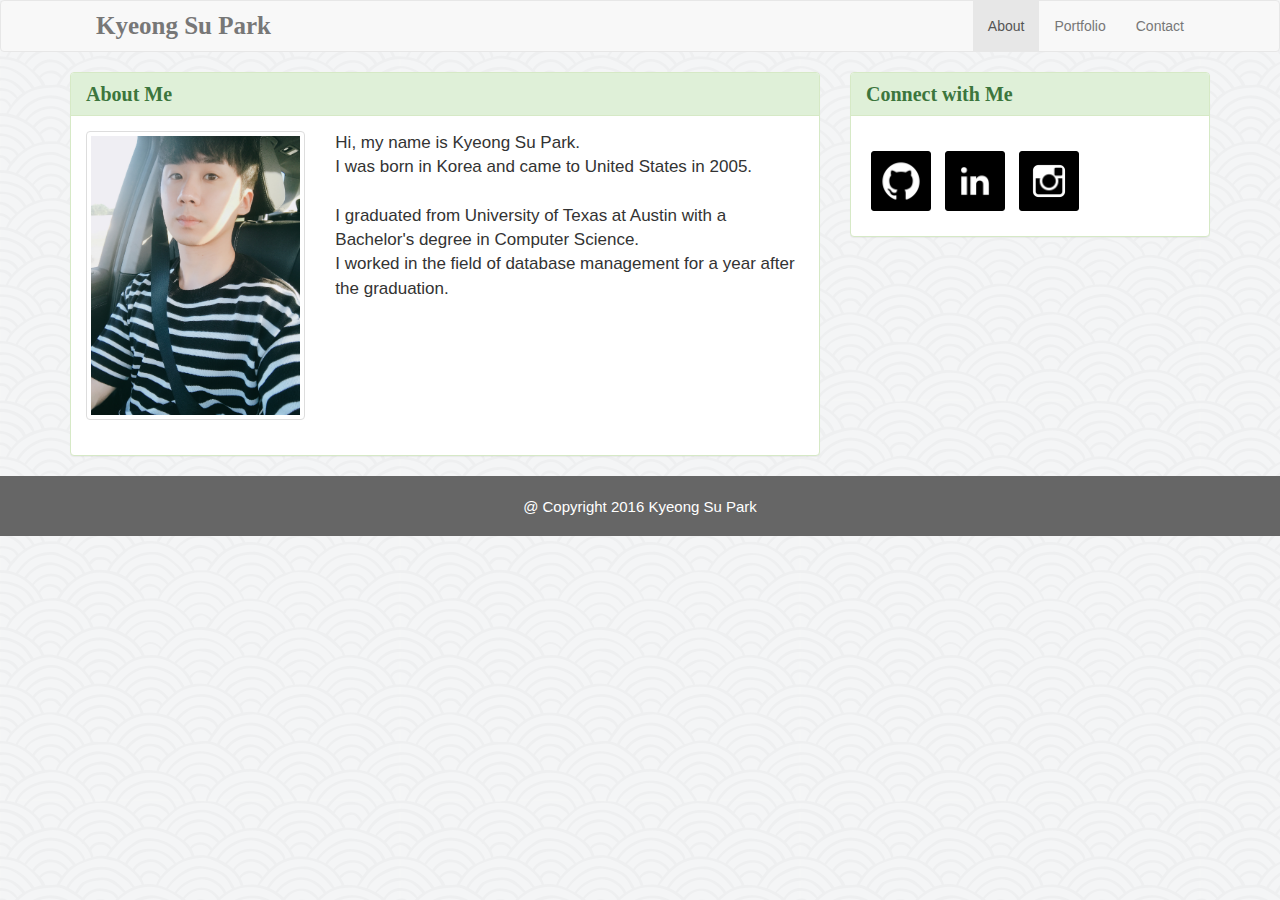
<file: Bootstrap-Portfolio/index.html>
<!DOCTYPE html>
<html lang="en">
  <head>
    <meta charset="utf-8">
    <meta http-equiv="X-UA-Compatible" content="IE=edge">
    <meta name="viewport" content="width=device-width, initial-scale=1">
    <!-- The above 3 meta tags *must* come first in the head; any other head content must come *after* these tags -->
    <title>Kyeong Su Park | About</title>

    <!-- Bootstrap -->
    <!-- Latest compiled and minified CSS -->
    <link rel="stylesheet" href="https://maxcdn.bootstrapcdn.com/bootstrap/3.3.7/css/bootstrap.min.css" integrity="sha384-BVYiiSIFeK1dGmJRAkycuHAHRg32OmUcww7on3RYdg4Va+PmSTsz/K68vbdEjh4u" crossorigin="anonymous">
    <link rel="stylesheet" type="text/css" href="assets/style.css">
  </head>
  <body>
	<nav class="navbar navbar-default">
  		<div class="container-fluid">
		    <div class="navbar-header">
		      <a class="navbar-brand" href="#">Kyeong Su Park</a>
		    </div>
		    <ul class="nav navbar-nav navbar-right">
		      <li class="active"><a href="index.html">About</a></li>
		      <li><a href="portfolio.html">Portfolio</a></li>
		      <li><a href="contact.html">Contact</a></li>
		    </ul>
  		</div>
	</nav>

	<div class="container">
	    <div class="row">
	      <div class="col-md-8">
	        <div class="panel panel-success">
	          <div class="panel-heading">
	            <h3 class="panel-title">About Me</h3>
	          </div>
	          <div class="panel-body">
	            <div class="row">
	            	<div class="col-md-4">
						<a href="#" class="thumbnail">
      						<img src="assets/images/profile.jpg" alt="...">
    					</a>
	            	</div>
	            	<div class="col-md-8">
						<p id="introduce">
							Hi, my name is Kyeong Su Park.<br>
							I was born in Korea and came to United States in 2005.<br><br>
							I graduated from University of Texas at Austin with a Bachelor's degree in Computer Science.<br>
							I worked in the field of database management for a year after the graduation.<br>
						</p>
	            	</div>
	            </div>
	          </div>
	        </div>
	      </div>

	      <div class="col-md-4">
	        <div class="panel panel-success">
	          <div class="panel-heading">
	            <h3 class="panel-title">Connect with Me</h3>
	          </div>
	          <div class="panel-body aside">
	            <p>
					<a href="https://github.com/ksp499">
						<img src="assets/images/github-icon.png" width="60px" height="60px">
					</a>
					<a href="https://www.linkedin.com/in/kyeong-park-90/">
						<img src="assets/images/linkedin-icon.png" width="60px" height="60px">
					</a>
					<a href="https://www.instagram.com/dypk.90">
						<img src="assets/images/instagram-icon.png" width="60px" height="60px">
					</a>
				</p>
	          </div>
	        </div>
	      </div>
	    </div>
	</div>
	
	<footer class="footer">
		<div class="container">
			<p class="text-muted"> @ Copyright 2016 Kyeong Su Park </p>
		</div>
	</footer>

  </body>
</html>
</file>
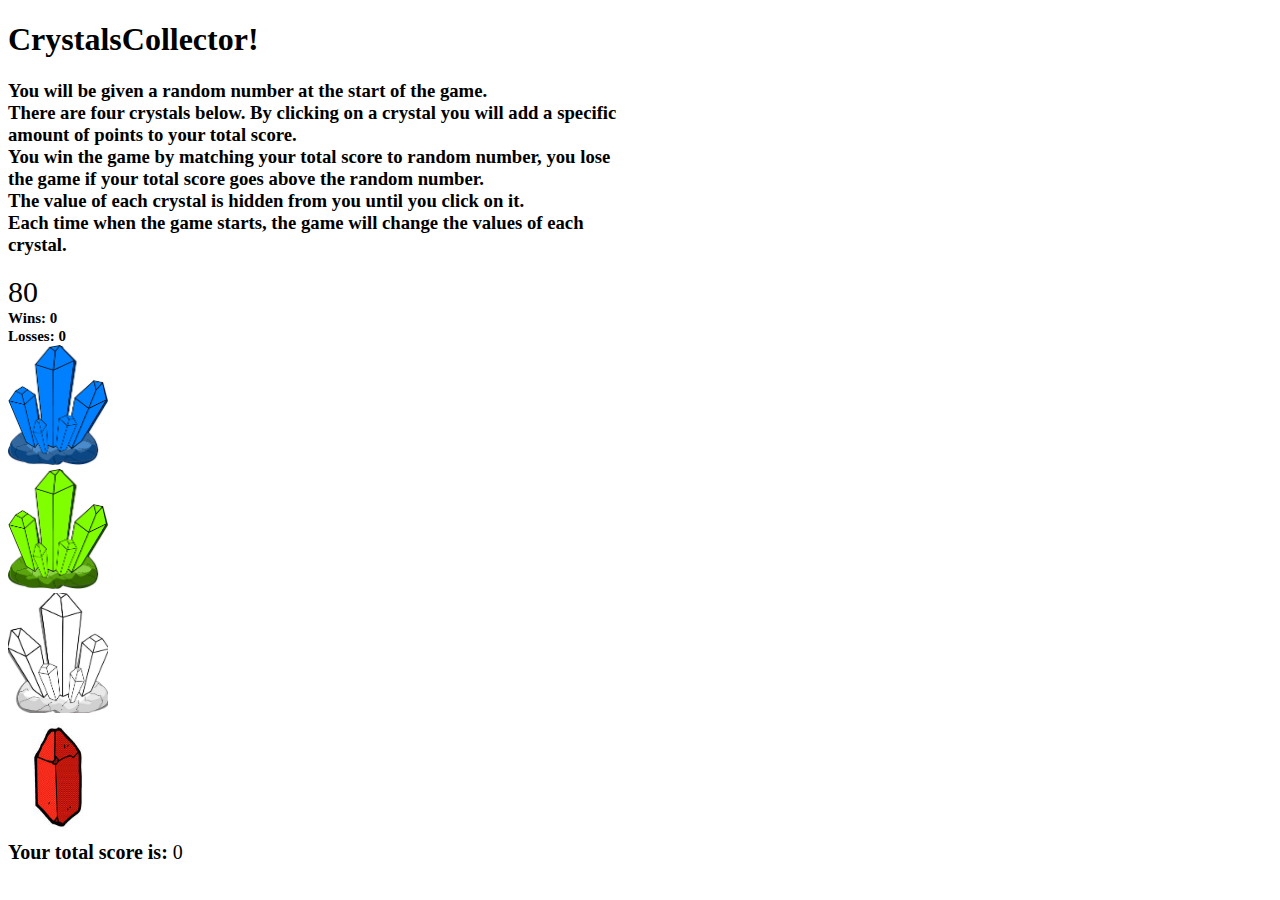
<file: Crystal-Collector/index.html>
<!DOCTYPE html>
<html>
  <head>
    <title>Crystals Collector</title>

    <link rel="stylesheet" type="text/css" href="assets/css/style.css">
    <!-- Bootstrap CDN -->
    <link rel='stylesheet' href='https://maxcdn.bootstrapcdn.com/bootstrap/3.3.6/css/bootstrap.min.css' integrity='sha384-1q8mTJOASx8j1Au+a5WDVnPi2lkFfwwEAa8hDDdjZlpLegxhjVME1fgjWPGmkzs7' crossorigin='anonymous'>
    <script src="https://cdnjs.cloudflare.com/ajax/libs/jquery/3.2.1/jquery.min.js"></script>

  </head>

  <body>

  	<div class='container'>

  		<!-- Header -->
  		<div class='jumbotron'>
  			<div class='container'>
  				<h1>CrystalsCollector!</h1>
			    <h3>You will be given a random number at the start of the game.<br>
			    There are four crystals below. By clicking on a crystal you will add a specific<br> amount of points to your total score.<br>
			    You win the game by matching your total score to random number, you lose<br> the game if your total score goes above the random number.<br>
			    The value of each crystal is hidden from you until you click on it.<br>
			    Each time when the game starts, the game will change the values of each<br>crystal.
			    </h3>
  			</div>
  		</div>

		<div class='row'>

			<div class='col-lg-6'>	
				<div class='panel panel-default'>
					<div class='panel-body'>
						<span id='target-score' style='font-size:30px'></span>
					</div>
				</div>
			</div>

			<div class='col-lg-6'>
				<div class='panel panel-default'>
					<div class='panel-body'>
						<span id='game-count' style='font-size:15px; font-weight:bold'></span>
					</div>
				</div>
			</div>

		</div>

		
		<div class='row'>
			<div class='col-lg-3'>
				<img src="assets/images/crystal_1.png" class="crystals crystal_1" value="0">
			</div>
			<div class='col-lg-3'>
				<img src="assets/images/crystal_2.png" class="crystals crystal_2" value="1">
			</div>
			<div class='col-lg-3'>
				<img src="assets/images/crystal_3.jpg" class="crystals crystal_3" value="2">
			</div>
			<div class='col-lg-3'>
				<img src="assets/images/crystal_4.jpg" class="crystals crystal_4" value="3">
			</div>

		</div>

		<div class='row'>
			<div class='col-lg-12'>
	            <div class='panel panel-default'>
		            <div class='panel-body' style='font-size:20px'>
		            	<strong>Your total score is: </strong><span id='total-score'></span>
					</div>
				</div>
			</div>

		</div>

  	</div>

    <script src="assets/javascript/game.js"></script>
  </body>
</html>
</file>
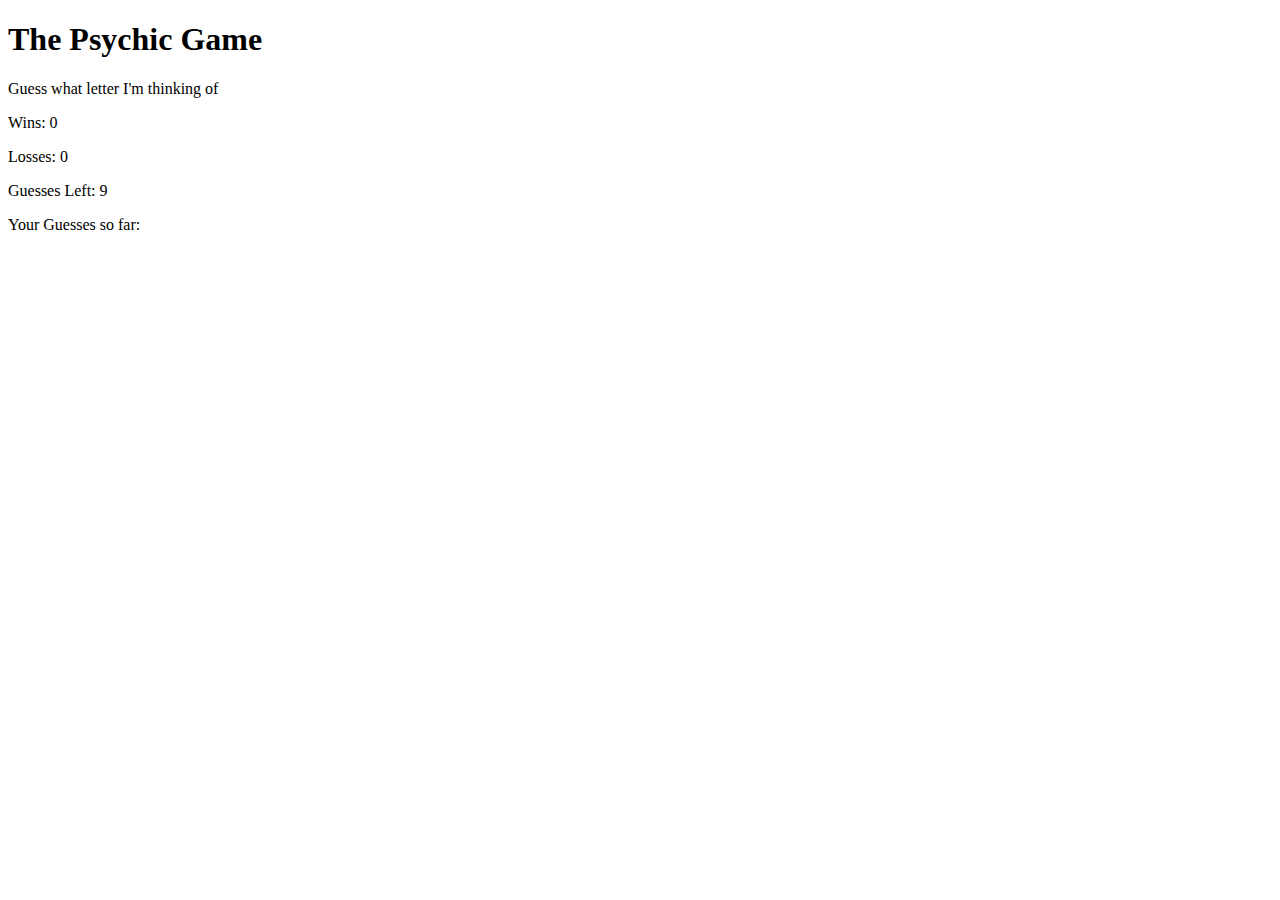
<file: Psychic-Game/index.html>
<!DOCTYPE html>
<html>
  <head>
    <meta charset="UTF-8">
    <title>The Psychic Game</title>
  </head>
  <body>
    <div id="game">
      <h1>The Psychic Game</h1>
      <p>Guess what letter I'm thinking of</p>
      <p id = "win">Wins: 0</p>
      <p id = "lose">Losses: 0</p>
      <p id = "guess_left">Guesses Left: 9</p>
      <p id = "guess_done">Your Guesses so far: </p>
    </div>

    
    <script src="assets/javascript/game.js"></script>

  </body>


</html>
</file>
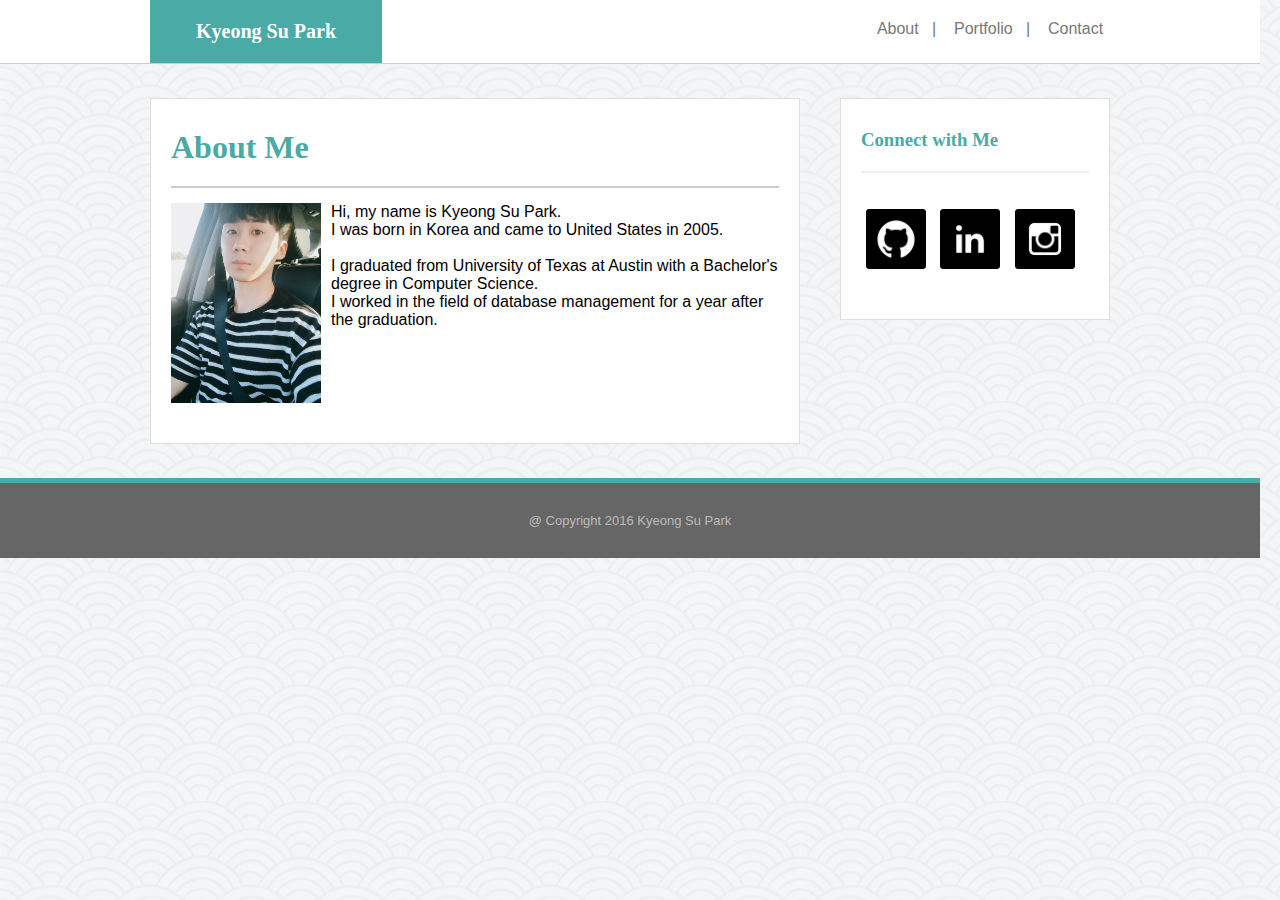
<file: Responsive-Portfolio/index.html>
<!doctype html>
<html lang="en">
<head>
  <meta charset="utf-8">
  <meta name="viewport" content="width=device-width, initial-scale=1.0">
  <link rel="stylesheet" type="text/css" href="assets/css/style.css">
  <title>Kyeong Su Park | About</title>
</head>
<body>
	<div id="top">
		<header class="top">Kyeong Su Park</header>
		<nav class="top">
			<a href="index.html">About</a>&nbsp;&nbsp;&nbsp;|&nbsp;&nbsp;&nbsp;
			<a href="portfolio.html">Portfolio</a>&nbsp;&nbsp;&nbsp;|&nbsp;&nbsp;&nbsp;
			<a href="contact.html">Contact</a>
		</nav>
	</div>

	<div id="mid">
	<section id="self">
		<h1>About Me</h1>
		<div>
			<img src="assets/images/profile.jpg" height="200px" width="150px">
			<p id="introduce">
				Hi, my name is Kyeong Su Park.<br>
				I was born in Korea and came to United States in 2005.<br><br>
				I graduated from University of Texas at Austin with a Bachelor's degree in Computer Science.<br>
				I worked in the field of database management for a year after the graduation.<br>
			</p>
		</div>
	</section>
	<aside>
		<h3>Connect with Me</h3>
		<p>
			<a href="https://github.com/ksp499">
				<img src="assets/images/github-icon.png" width="60px" height="60px">
			</a>
			<a href="https://www.linkedin.com/in/kyeong-park-90/">
				<img src="assets/images/linkedin-icon.png" width="60px" height="60px">
			</a>
			<a href="https://www.instagram.com/dypk.90">
				<img src="assets/images/instagram-icon.png" width="60px" height="60px">
			</a>
		</p>
	</aside>
	</div>
	<footer>
		@ Copyright 2016 Kyeong Su Park
	</footer>
</body>
</html>
</file>
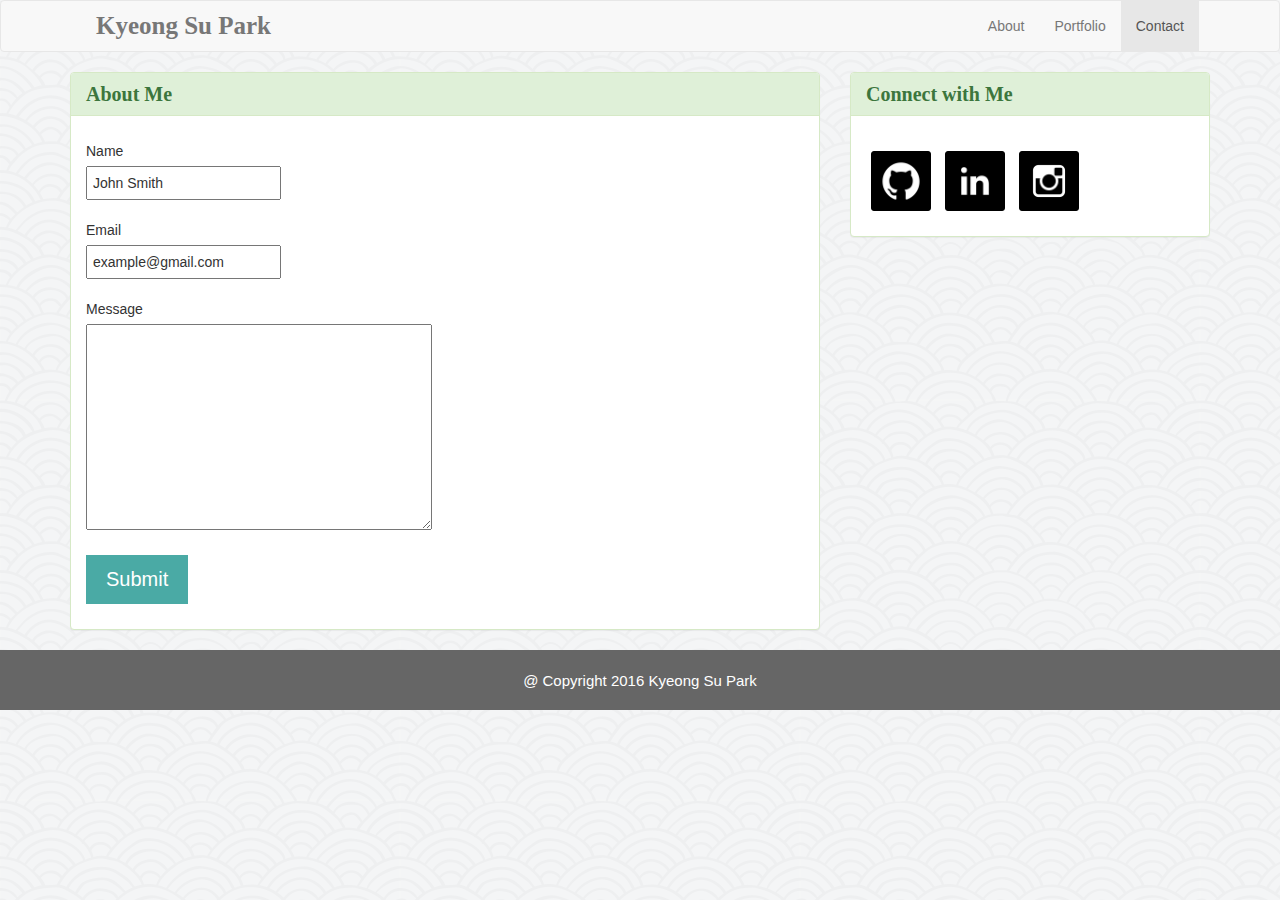
<file: Bootstrap-Portfolio/contact.html>
<!DOCTYPE html>
<html lang="en">
  <head>
    <meta charset="utf-8">
    <meta http-equiv="X-UA-Compatible" content="IE=edge">
    <meta name="viewport" content="width=device-width, initial-scale=1">
    <!-- The above 3 meta tags *must* come first in the head; any other head content must come *after* these tags -->
    <title>Kyeong Su Park | Contact</title>

    <!-- Bootstrap -->
    <!-- Latest compiled and minified CSS -->
    <link rel="stylesheet" href="https://maxcdn.bootstrapcdn.com/bootstrap/3.3.7/css/bootstrap.min.css" integrity="sha384-BVYiiSIFeK1dGmJRAkycuHAHRg32OmUcww7on3RYdg4Va+PmSTsz/K68vbdEjh4u" crossorigin="anonymous">
    <link rel="stylesheet" type="text/css" href="assets/style.css">
  </head>
  <body>
    <nav class="navbar navbar-default">
        <div class="container-fluid">
          <div class="navbar-header">
            <a class="navbar-brand" href="#">Kyeong Su Park</a>
          </div>
          <ul class="nav navbar-nav navbar-right">
            <li><a href="index.html">About</a></li>
            <li><a href="portfolio.html">Portfolio</a></li>
            <li class="active"><a href="contact.html">Contact</a></li>
          </ul>
        </div>
    </nav>

    <div class="container">
      <div class="row">
        <div class="col-md-8">
          <div class="panel panel-success">
            <div class="panel-heading">
              <h3 class="panel-title">About Me</h3>
            </div>
            <div class="panel-body">
              <p>
                <form action="/action_page.php">
                  Name<br>
                  <input type="text" name="name" value="John Smith" style="padding: 5px;margin-top: 5px;"><br><br>
                  Email<br>
                  <input type="text" name="email" value="example@gmail.com" style="padding: 5px;margin-top: 5px;"><br><br>
                  Message<br>
                  <textarea rows="10" cols="40" style="margin-top: 5px;"></textarea><br><br> 
                  <input type="submit" value="Submit" style="padding: 10px 20px;background-color: #4aaaa5;color: #fff;border: 0;font-size: 20px;">
              </p>
            </div>
          </div>
        </div>

        <div class="col-md-4">
          <div class="panel panel-success">
            <div class="panel-heading">
              <h3 class="panel-title">Connect with Me</h3>
            </div>
            <div class="panel-body aside">
              <p>
          <a href="https://github.com/ksp499">
            <img src="assets/images/github-icon.png" width="60px" height="60px">
          </a>
          <a href="https://www.linkedin.com/in/kyeong-park-90/">
            <img src="assets/images/linkedin-icon.png" width="60px" height="60px">
          </a>
          <a href="https://www.instagram.com/dypk.90">
            <img src="assets/images/instagram-icon.png" width="60px" height="60px">
          </a>
        </p>
            </div>
          </div>
        </div>
      </div>
  </div>

  <footer class="footer">
    <div class="container">
      <p class="text-muted"> @ Copyright 2016 Kyeong Su Park </p>
    </div>
  </footer>

  </body>
</html>
</file>
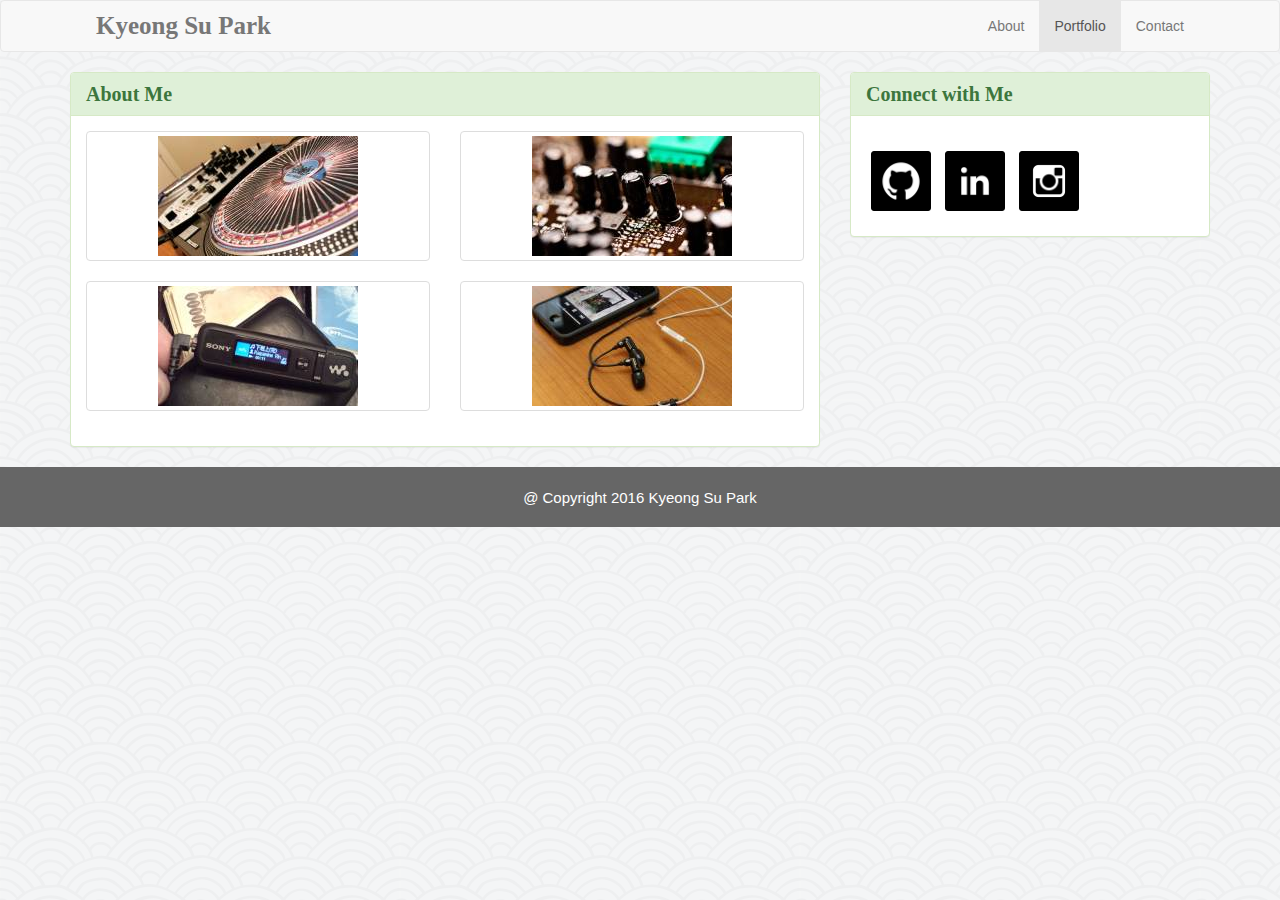
<file: Bootstrap-Portfolio/portfolio.html>
<!DOCTYPE html>
<html lang="en">
  <head>
    <meta charset="utf-8">
    <meta http-equiv="X-UA-Compatible" content="IE=edge">
    <meta name="viewport" content="width=device-width, initial-scale=1">
    <!-- The above 3 meta tags *must* come first in the head; any other head content must come *after* these tags -->
    <title>Kyeong Su Park | Portfolio</title>

    <!-- Bootstrap -->
    <!-- Latest compiled and minified CSS -->
    <link rel="stylesheet" href="https://maxcdn.bootstrapcdn.com/bootstrap/3.3.7/css/bootstrap.min.css" integrity="sha384-BVYiiSIFeK1dGmJRAkycuHAHRg32OmUcww7on3RYdg4Va+PmSTsz/K68vbdEjh4u" crossorigin="anonymous">
    <link rel="stylesheet" type="text/css" href="assets/style.css">
  </head>
  <body>
    <nav class="navbar navbar-default">
        <div class="container-fluid">
          <div class="navbar-header">
            <a class="navbar-brand" href="#">Kyeong Su Park</a>
          </div>
          <ul class="nav navbar-nav navbar-right">
            <li><a href="index.html">About</a></li>
            <li class="active"><a href="portfolio.html">Portfolio</a></li>
            <li><a href="contact.html">Contact</a></li>
          </ul>
        </div>
    </nav>

    <div class="container">
      <div class="row">
        <div class="col-md-8">
          <div class="panel panel-success">
            <div class="panel-heading">
              <h3 class="panel-title">About Me</h3>
            </div>
            <div class="panel-body images">
              <div class="row">
                <div class="col-md-6">
                  <a href="#" class="thumbnail">
                  <img class="img img_one" src="assets/images/portfolio_1.jpg" />
                  </a>
                </div>
                <div class="col-md-6">
                  <a href="#" class="thumbnail">
                  <img class="img img_one" src="assets/images/portfolio_2.jpg" />
                  </a>
                </div>
              </div>
              <div class="row">
                <div class="col-md-6">
                  <a href="#" class="thumbnail">
                  <img class="img img_one" src="assets/images/portfolio_3.jpg" />
                  </a>
                </div>
                <div class="col-md-6">
                  <a href="#" class="thumbnail">
                  <img class="img img_one" src="assets/images/portfolio_4.jpg" />
                  </a>
                </div>
              </div>
            </div>
          </div>
        </div>

        <div class="col-md-4">
          <div class="panel panel-success">
            <div class="panel-heading">
              <h3 class="panel-title">Connect with Me</h3>
            </div>
            <div class="panel-body aside">
              <p>
          <a href="https://github.com/ksp499">
            <img src="assets/images/github-icon.png" width="60px" height="60px">
          </a>
          <a href="https://www.linkedin.com/in/kyeong-park-90/">
            <img src="assets/images/linkedin-icon.png" width="60px" height="60px">
          </a>
          <a href="https://www.instagram.com/dypk.90">
            <img src="assets/images/instagram-icon.png" width="60px" height="60px">
          </a>
        </p>
            </div>
          </div>
        </div>
      </div>
  </div>

  <footer class="footer">
    <div class="container">
      <p class="text-muted"> @ Copyright 2016 Kyeong Su Park </p>
    </div>
  </footer>

  </body>
</html>
</file>
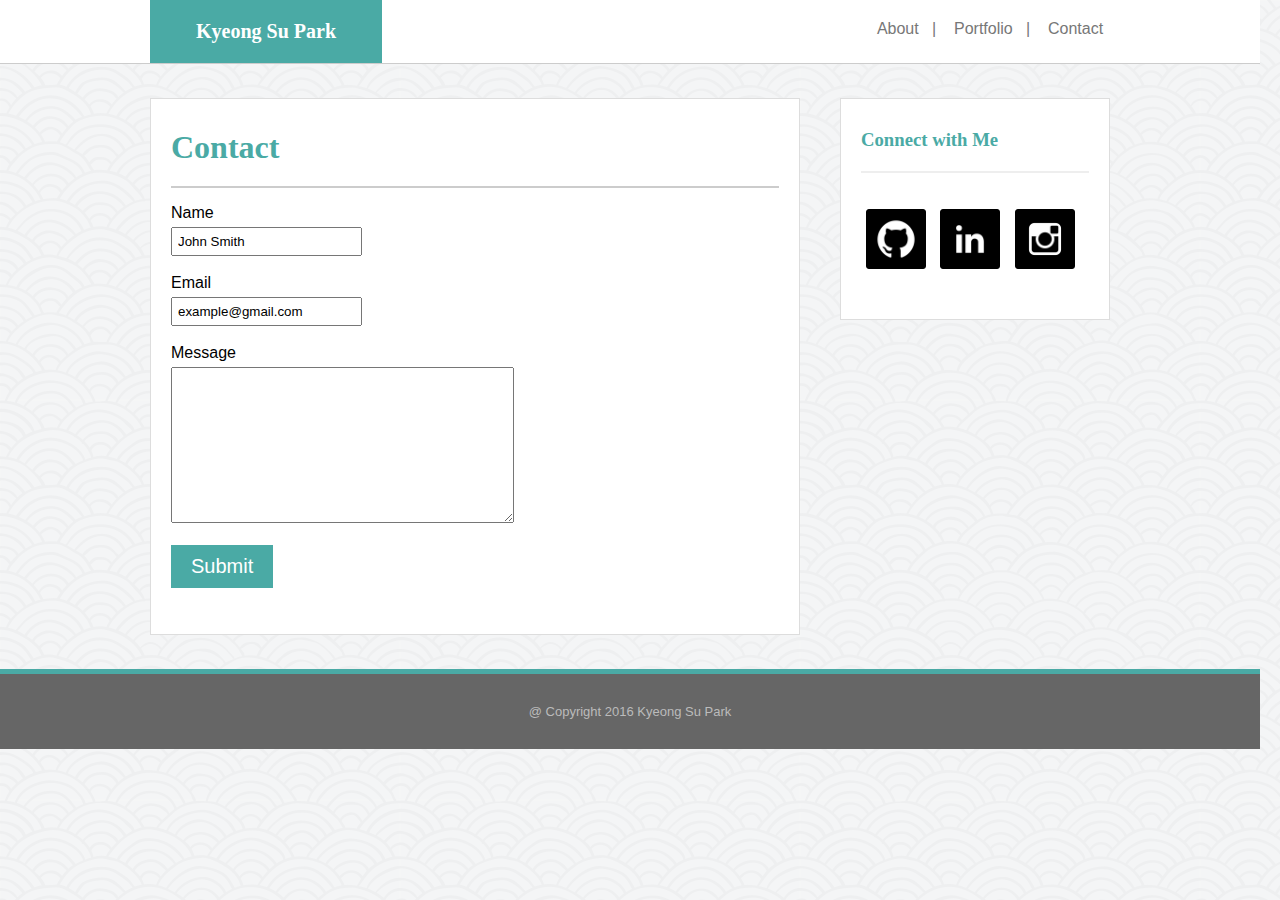
<file: Responsive-Portfolio/contact.html>
<!doctype html>
<html lang="en">
<head>
  <meta charset="utf-8">
  <meta name="viewport" content="width=device-width, initial-scale=1.0">
  <link rel="stylesheet" type="text/css" href="assets/css/style.css">
  <title>Kyeong Su Park | Contact</title>
</head>
<body>
	<div id="top">
		<header class="top">Kyeong Su Park</header>
		<nav class="top">
			<a href="index.html">About</a>&nbsp;&nbsp;&nbsp;|&nbsp;&nbsp;&nbsp;
			<a href="portfolio.html">Portfolio</a>&nbsp;&nbsp;&nbsp;|&nbsp;&nbsp;&nbsp;
			<a href="contact.html">Contact</a>
		</nav>
	</div>

	<div id="mid">
	<section>
		<h1>Contact</h1>
		<p>
			<form action="/action_page.php">
				Name<br>
				<input type="text" name="name" value="John Smith" style="padding: 5px;margin-top: 5px;"><br><br>
				Email<br>
				<input type="text" name="email" value="example@gmail.com" style="padding: 5px;margin-top: 5px;"><br><br>
				Message<br>
				<textarea rows="10" cols="40" style="margin-top: 5px;"></textarea><br><br> 
				<input type="submit" value="Submit" style="padding: 10px 20px;background-color: #4aaaa5;color: #fff;border: 0;font-size: 20px;">
		</p>
	</section>
	<aside>
		<h3>Connect with Me</h3>
		<p>
			<a href="https://github.com/ksp499">
				<img src="assets/images/github-icon.png" width="60px" height="60px">
			</a>
			<a href="https://www.linkedin.com/in/kyeong-park-90/">
				<img src="assets/images/linkedin-icon.png" width="60px" height="60px">
			</a>
			<a href="https://www.instagram.com/dypk.90">
				<img src="assets/images/instagram-icon.png" width="60px" height="60px">
			</a>
		</p>
	</aside>
	</div>
	<footer>
		@ Copyright 2016 Kyeong Su Park
	</footer>
</body>
</html>
</file>
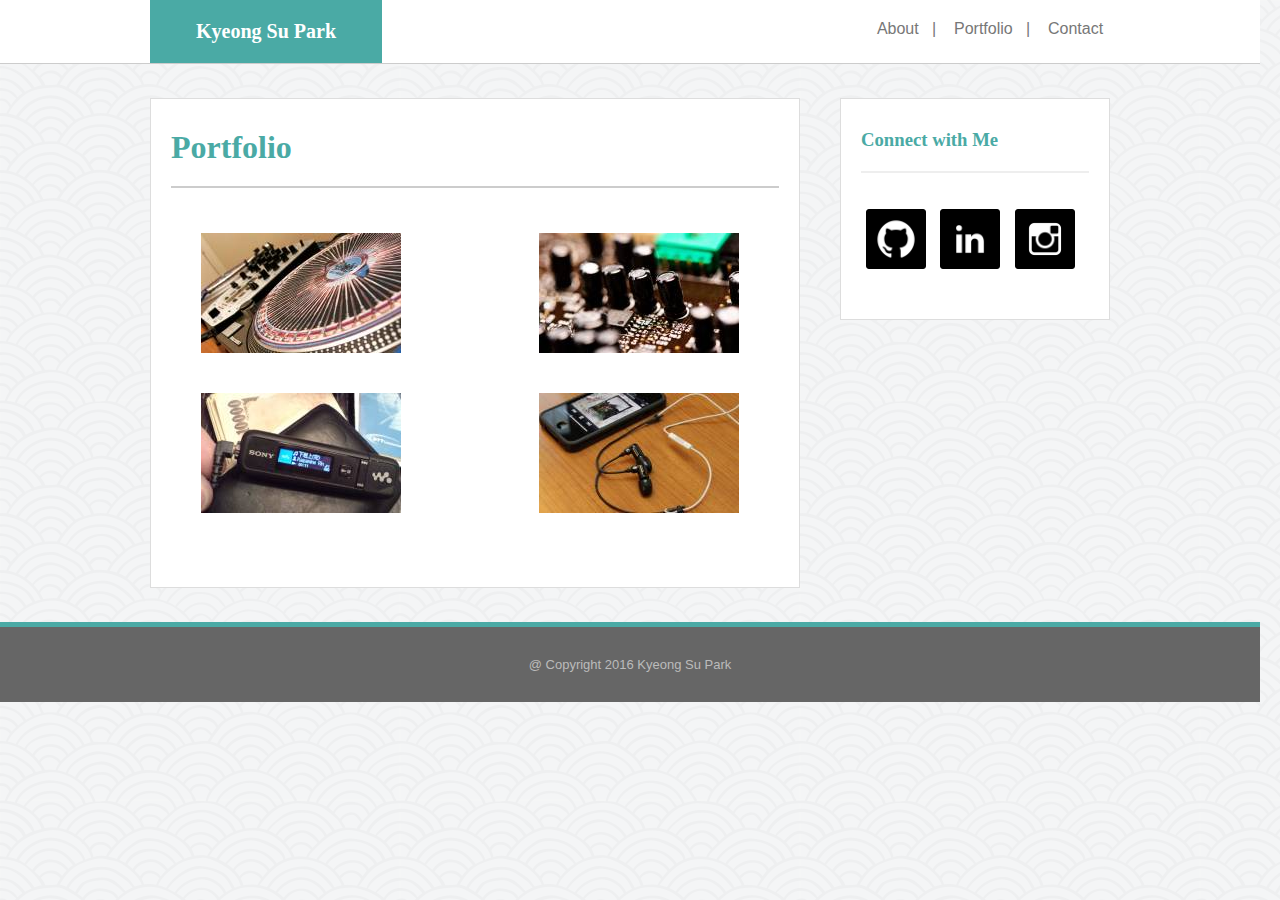
<file: Responsive-Portfolio/portfolio.html>
<!doctype html>
<html lang="en">
<head>
  <meta charset="utf-8">
  <meta name="viewport" content="width=device-width, initial-scale=1.0">
  <link rel="stylesheet" type="text/css" href="assets/css/style.css">
  <title>Kyeong Su Park | Portfolio</title>
</head>
<body>
	<div id="top">
		<header class="top">Kyeong Su Park</header>
		<nav class="top">
			<a href="index.html">About</a>&nbsp;&nbsp;&nbsp;|&nbsp;&nbsp;&nbsp;
			<a href="portfolio.html">Portfolio</a>&nbsp;&nbsp;&nbsp;|&nbsp;&nbsp;&nbsp;
			<a href="contact.html">Contact</a>
		</nav>
	</div>

	<div id="mid">
	<section>
		<h1>Portfolio</h1>
		<div id="portfolio">
			<img class="img img_one" src="assets/images/portfolio_1.jpg" />
			<img class="img img_two" src="assets/images/portfolio_2.jpg" />
			<img class="img img_three" src="assets/images/portfolio_3.jpg" />
			<img class="img img_four" src="assets/images/portfolio_4.jpg" />
		</div>
	</section>
	<aside>
		<h3>Connect with Me</h3>
		<p>
			<a href="https://github.com/ksp499">
				<img src="assets/images/github-icon.png" width="60px" height="60px">
			</a>
			<a href="https://www.linkedin.com/in/kyeong-park-90/">
				<img src="assets/images/linkedin-icon.png" width="60px" height="60px">
			</a>
			<a href="https://www.instagram.com/dypk.90">
				<img src="assets/images/instagram-icon.png" width="60px" height="60px">
			</a>
		</p>
	</aside>
	</div>
	<footer>
		@ Copyright 2016 Kyeong Su Park
	</footer>
</body>
</html>
</file>
<file: Bootstrap-Portfolio/assets/style.css>
body {
	background-image: url("images/background-texture.png");
}

.navbar {
	padding-left: 80px;
	padding-right: 80px;
}

.navbar-brand {
	font-weight: bold;
	color: #fff;
	font-family: 'Georgia', Times, Times New Roman, serif;
	font-size: 25px;
}

.panel-title {
	font-family: 'Georgia', Times, Times New Roman, serif;
	font-size: 20px;
	font-weight: bold;
}

#introduce {
	font-family: 'Arial', 'Helvetica Neue', Helvetica, sans-serif;
	font-size: 17px;
}

.aside p a img{
	margin: 20px 5px 0 5px;
}

.footer {
  width: 100%;
  /* Set the fixed height of the footer here */
  height: 60px;
  background-color: #666;
  text-align: center;
  font-size: 13px;
  padding: 20px;
}

.text-muted {
  color: #fff;
  font-size: 15px;
}
</file>
<file: Crystal-Collector/assets/css/style.css>
img {
	height : 120px;
	width : 100px;
}
</file>
<file: Responsive-Portfolio/assets/css/style.css>
body {
	width: 1260px;
	margin: 0;
	background-image: url("../images/background-texture.png");
}

/* Top Section */

#top {
	width: 1260px;
	margin: 0;
	display: inline-block;
	text-align: center;
	background-color: #ffffff;
	border-bottom: 1px solid #ccc;
}

header {
	float: left;
	width: 200px;
	margin-left: 150px;
	background-color: #4aaaa5;
	padding: 20px 16px 20px 16px;
	font-family: 'Georgia', Times, Times New Roman, serif;
	font-size: 20px;
	font-weight: bold;
	color: #fff;

}

/* Navigation Section */

nav {
	float: right;
	width: 360px;
	margin: 0 90px;
	padding: 20px 0px;
	font-family: 'Arial', 'Helvetica Neue', Helvetica, sans-serif;
	color: #777;
}

a:visited, a:link {
	color: #777;
	text-decoration: none;
}

/* Main Section */

#mid {
	width: 960px;
	margin: 30px 0 30px 150px;
	display: inline-block;
	font-family: 'Arial', 'Helvetica Neue', Helvetica, sans-serif;
}

section {
	width: 608px;
	float: left;
	background-color: #fff;
	border: 1px solid #ddd;
	padding: 30px 20px;
}

section h1 {
	color: #4aaaa5;
	font-family: 'Georgia', Times, Times New Roman, serif;
	margin: 0;
	padding-bottom: 20px;
	border-bottom: 2px solid #ccc;
}

#self {
	display: inline-block;
}

section div {
	display: inline-block;
	margin-top: 15px;
}

section img {
	float: left;
	margin: 0 10px 10px 0;
}

#introduce {
	margin: 0;
}

/* Portfolio Section */

#portfolio {
	position: relative;
	width: 608px;
	height: 350px;
}

.img {
	position: absolute;
}

.img_one {
	top: 30px;
	left: 30px;
}

.img_two {
	top: 30px;
	right: 30px;
}

.img_three {
	bottom: 30px;
	left: 30px;
}

.img_four {
	bottom: 30px;
	right: 30px;
}

/* Contact Section */

section p form{
	color: #999;
}

/* Side Bar */

aside {
	width: 228px;
	float: right;
	background-color: #fff;
	border: 1px solid #ddd;
	padding: 30px 20px;
}

aside h3 {
	color: #4aaaa5;
	font-family: 'Georgia', Times, Times New Roman, serif;
	margin: 0;
	padding-bottom: 20px;
	border-bottom: 2px solid #eee;
}

aside p a img{
	margin: 20px 5px 0 5px;
}

/* Footer */

footer {
	text-align: center;
	padding: 30px 0;
	color: #bbb;
	background-color: #666;
	font-family: 'Arial', 'Helvetica Neue', Helvetica, sans-serif;
	font-size: 13px;
	border-top: 5px solid #4aaaa5;
}

/* Media Queries */

@media screen and (max-width: 980px) {

	body {
		width: 980px;
	}

/* Top Section */

	#top {
		width: 980px;
	}

	header {
		margin-left: 120px;
	}

/* Main Section */

	#mid {
		width: 710px;
		margin: 30px 0 30px 120px;
	}

	section {
		width: 370px;
	}

	section img {
		float: none;
		width: 370px;
		height: 450px;
	}

	#portfolio {
		position: static;
		width: 370px;
	}

	.img {
		position: static;
		margin-bottom: 20px;
		width: 370px;
		height: 300px;
	}

/* Side Bar */

	aside {
		width: 228px;
	}

}

@media screen and (max-width: 768px) {

	body {
		width: 768px;
	}

/* Top Section */

	#top {
		width: 768px;
	}

	header {
		margin-left: 20px;
	}	

	nav {
		width: 260px;
		margin: 0 20px;
	}

/* Main Section */

	#mid {
		width: 728px;
		margin: 30px 20px 30px 20px;
	}

	section {
		width: 670px;
	}

	section img {
		float: left;
		margin: 0 25px 10px 0;
	}

	#portfolio {
		position: static;
		width: 370px;
		display: inline;
	}

	.img {
		position: static;
		margin: 15px 30px 15px 0px;
		float: left;
		width: 305px;
		height: 180px;
	}

	.img_two, .img_four {
		margin-right: 0;
		margin-left: 27px;
	}

	section h1 {
		margin-bottom: 10px;
	}

/* Side Bar */

	aside {
		width: 670px;
		float: left;
		margin-top: 40px;
	}

	aside p {
		margin: 0;
	}

}

@media screen and (max-width: 640px) {

	body {
		width: 640px;
	}

/* Top Section */

	#top {
		width: 640px;
	}

	header {
		margin-left: 0px;
		width: 640px;
		padding: 20px 0;
	}	

	nav {
		width: 640px;
		margin: 0 0px;
	}	

	nav a {
		margin: 0 60px;
	}

/* Main Section */

	#mid {
		width: 595px;
		margin: 15px;
	}

	section {
		width: 555px;
	}

	section img {
		width: 555px;
		height: 600px;
		float: none;
		margin: 0 25px 10px 0;
	}

	#portfolio {
		position: static;
		width: 370px;
		display: inline;
	}

	.img {
		position: static;
		margin: 15px 30px 15px 0px;
		float: left;
		width: 555px;
		height: 300px;
	}

	section h1 {
		margin-bottom: 10px;
	}

/* Side Bar */

	aside {
		width: 555px;
		float: left;
		margin-top: 40px;
	}

	aside p {
		margin: 0;
	}

}
</file>
